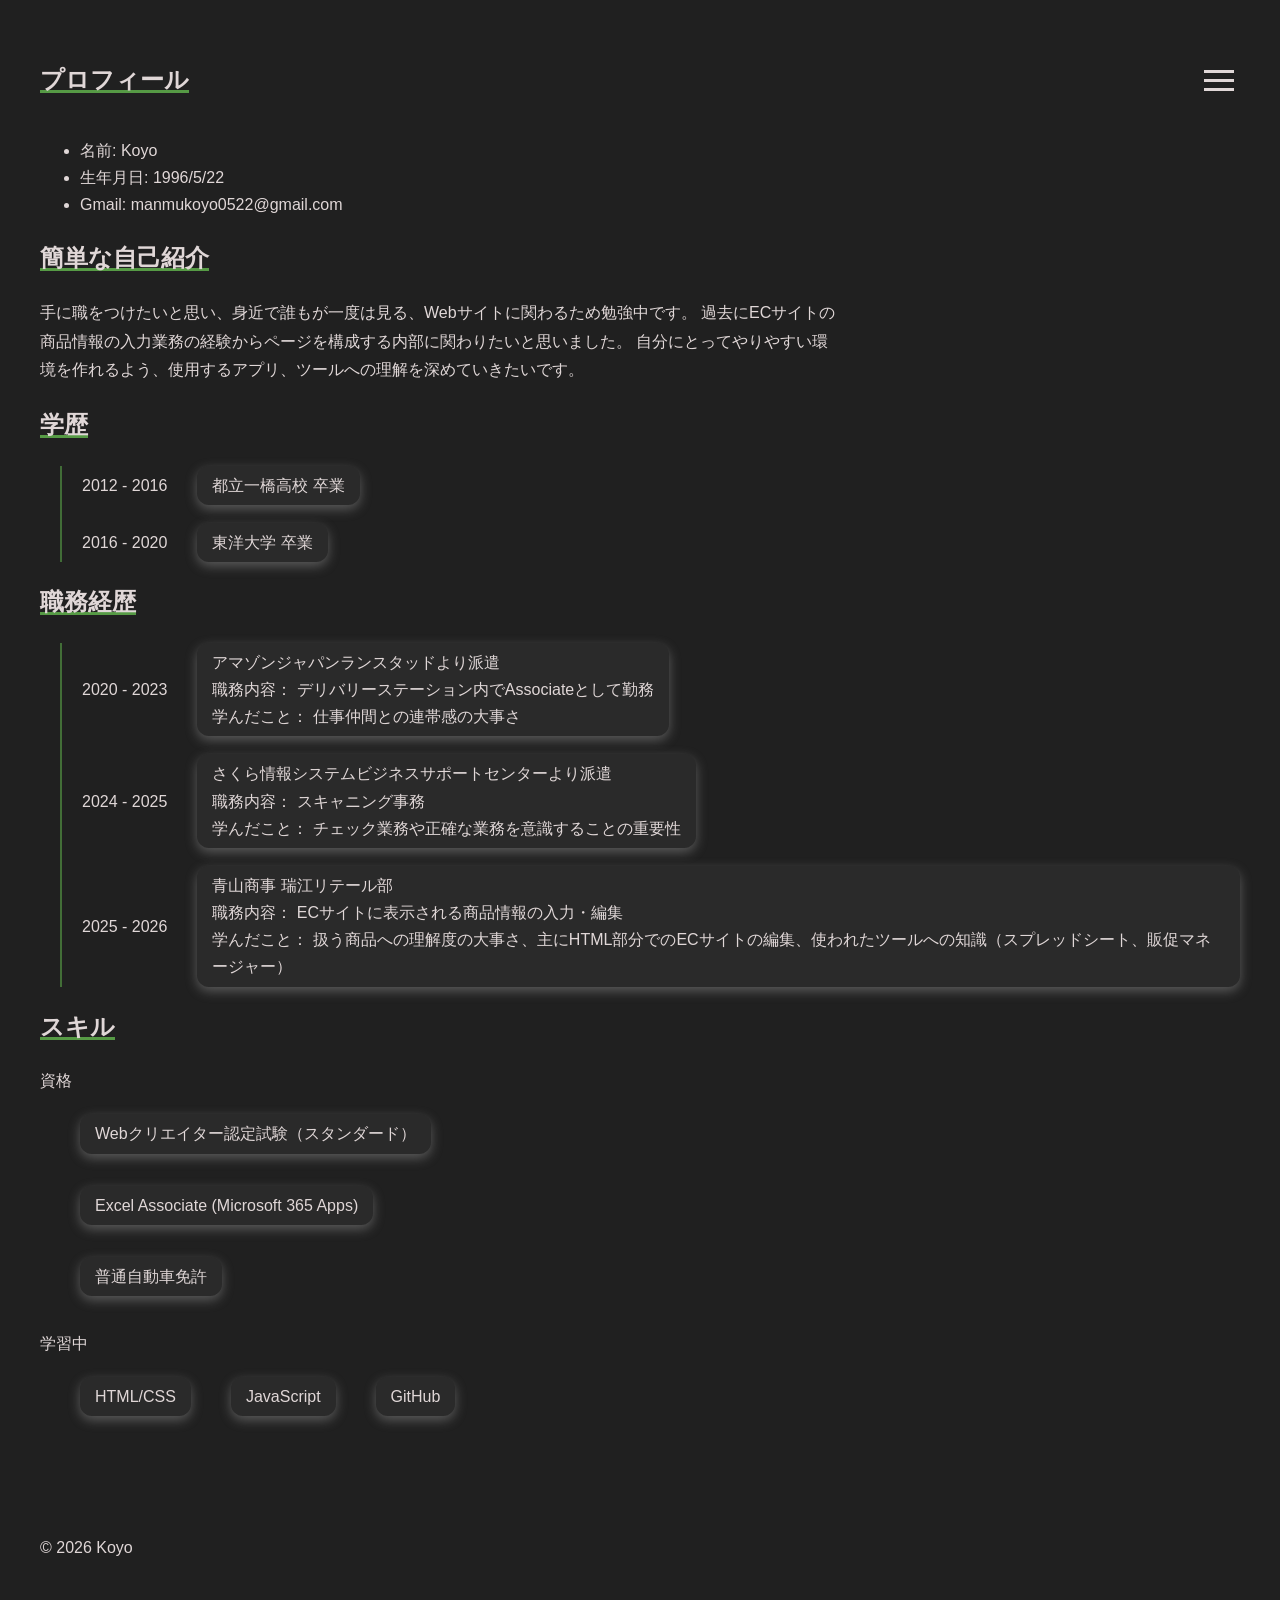
<file: index.html>
<!DOCTYPE html>
<html lang="ja">
<head>
  <meta charset="UTF-8">
  <meta name="viewport" content="width=device-width, initial-scale=1.0">
  <title>自己紹介サイト</title>
  <link rel="stylesheet" href="style.css">
</head>
<body>

<div id="wrapper">
  <header>
      <div id="title-block">
        <h2>プロフィール</h2>
        <div id="open_nav" class="hamburger">
          <button class="menu-btn">
            <span></span>
            <span></span>
            <span></span>
          </button>
        </div>
      </div>  
      <ul>
        <li>名前: Koyo</li>
        <li>生年月日: 1996/5/22</li>
        <li>Gmail: manmukoyo0522@gmail.com</li>
      </ul>
  </header>

  <main>
    <section>
      <h2>簡単な自己紹介</h2>
      <p id="intro">手に職をつけたいと思い、身近で誰もが一度は見る、Webサイトに関わるため勉強中です。
        過去にECサイトの商品情報の入力業務の経験からページを構成する内部に関わりたいと思いました。
        自分にとってやりやすい環境を作れるよう、使用するアプリ、ツールへの理解を深めていきたいです。
      </p>

      <h2>学歴</h2>
      <ul class="timeline-left">
        <li><span>2012 - 2016</span><p>都立一橋高校 卒業</p>
        </li>
        <li><span>2016 - 2020</span><p>東洋大学 卒業</p>
        </li>
      </ul>

      <h2>職務経歴</h2>
      <ul class="timeline-left">
        <li><span>2020 - 2023</span>
        <p>アマゾンジャパンランスタッドより派遣<br>
        職務内容： デリバリーステーション内でAssociateとして勤務<br>
        学んだこと： 仕事仲間との連帯感の大事さ</p></li>
        
        <li><span>2024 - 2025</span>
        <p>さくら情報システムビジネスサポートセンターより派遣<br>
        職務内容： スキャニング事務<br>
        学んだこと： チェック業務や正確な業務を意識することの重要性</p></li>

        <li><span>2025 - 2026</span>
        <p>青山商事 瑞江リテール部<br>
        職務内容： ECサイトに表示される商品情報の入力・編集<br>
        学んだこと： 扱う商品への理解度の大事さ、主にHTML部分でのECサイトの編集、使われたツールへの知識（スプレッドシート、販促マネージャー）</p></li>
        </div>
      </ul>

      <h2>スキル</h2>
      <p>資格</p>
      <ul id="ability" class="skil-list">
        <li>Webクリエイター認定試験（スタンダード）</li>
        <li>Excel Associate (Microsoft 365 Apps)</li>
        <li>普通自動車免許</li>
      </ul>

      <p>学習中</p>
      <ul id="skil" class="skil-list">
        <li>HTML/CSS</li>
        <li>JavaScript</li>
        <li>GitHub</li>
      </ul>
      </div>
    </section>
  </main>
</div><!-- /.wrapper --> 

<nav id="nav">
  <ul id="nav-content">
    <li><button id="light-toggle">☼</button></li>
    <li><a href="#">Home</a></li>
    <li><a href="./簡易的なお問い合わせフォーム/index.html">お問い合わせ</a></li>
  </ul>
</nav>

<footer>
  <p>&copy; 2026 Koyo</p>
</footer>

<script>
  'use strict';

/*ハンバーガーメニュー開閉*/  
document.addEventListener('DOMContentLoaded' , () => {
  document.getElementById('open_nav').addEventListener('click' , () => {
    document.getElementById('wrapper').classList.toggle('show');
    document.getElementById('nav').classList.toggle('show');
  });
});

/*ライトモード切替*/  
document.addEventListener('DOMContentLoaded', () => {
    document.getElementById('light-toggle').addEventListener('click', ()=> {
        document.body.classList.toggle('light-mode');
        document.getElementById('menu-btn').classList.toggle('light-mode');
    });
});
</script>
</body>
</html>
</file>
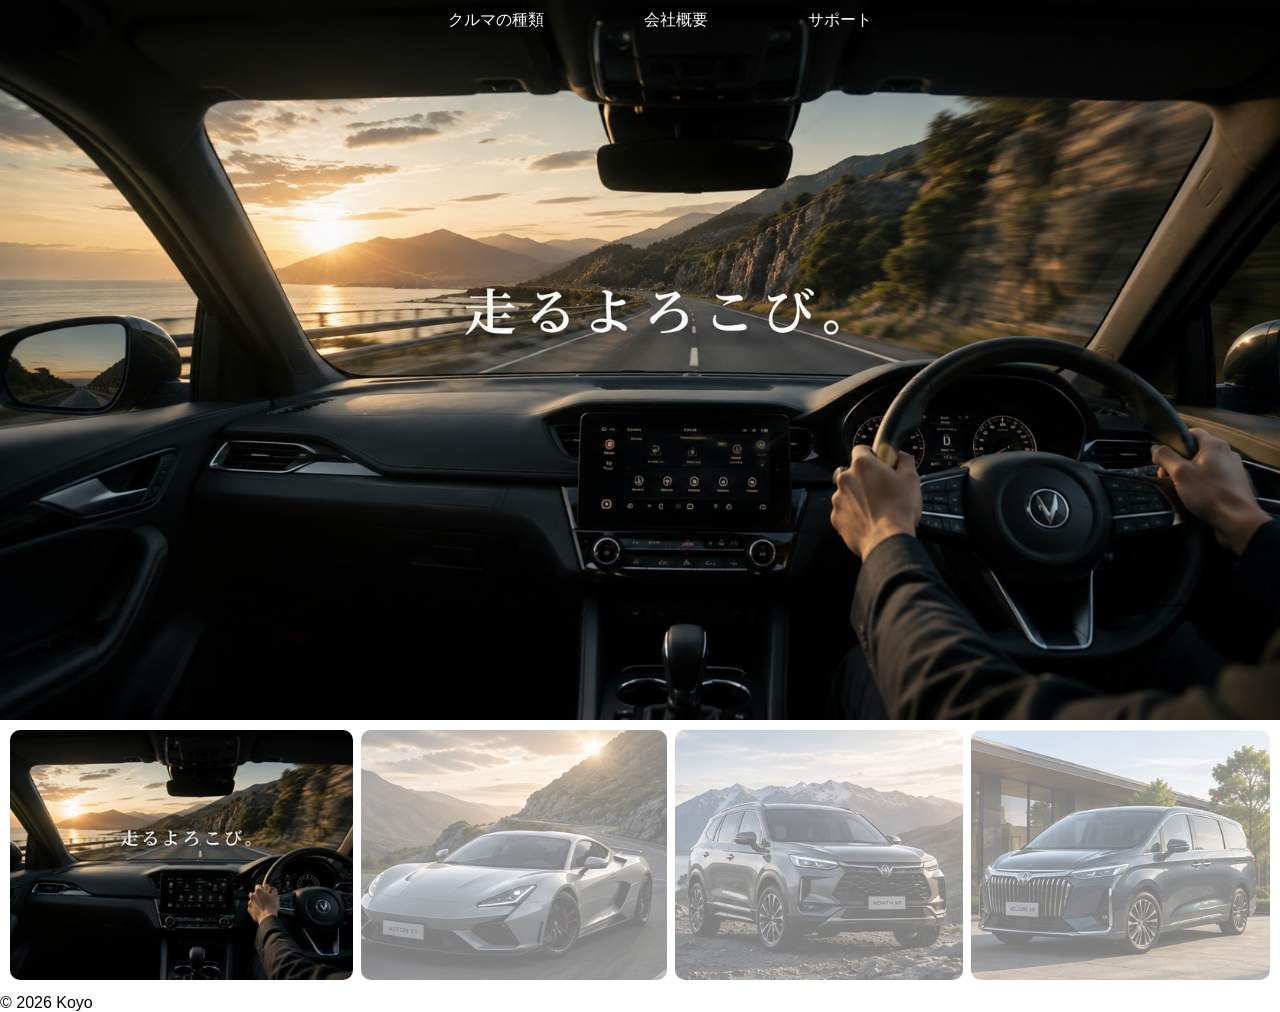
<file: 架空の車メーカーサイト/index.html>
<!DOCTYPE html>
<html lang="ja">
<head>
    <meta charset="UTF-8">
    <meta name="viewport" content="width=device-width, initial-scale=1.0">
    <meta name="description" content="ページの説明">
    <title>架空の車サイトのトップページ</title>
    <link rel="stylesheet" href="style.css">
</head>

<body>

    <div id="wrapper">
    <div class="container">    
    <header>
        <ul>
            <li>クルマの種類</li>
            <li>会社概要</li>
            <li>サポート</li>
        </ul>
    </header>
    </div><!-- /.container -->

    <main>
        <section>
            <div class="center">
                <div class="first-view">
                    <img src="./image/main.jpg" id="bigimg">
                </div>

            <ul class="small-image">
                <li><img src="./image/thumb-main.jpg" class="thumb" data-image="./image/main.jpg"></li>
                <li><img src="./image/thumb-car1.jpg" class="thumb" data-image="./image/car1.jpg"></li>
                <li><img src="./image/thumb-car2.jpg" class="thumb" data-image="./image/car2.jpg"></li>
                <li><img src="./image/thumb-car3.jpg" class="thumb" data-image="./image/car3.jpg"></li>
            </ul>
            </div>
        </section>
    </main>
    </div><!-- /#wrapper -->

    <footer>
        <p>&copy; 2026 Koyo</p>
    </footer>

    <!-- JavaScript -->
    <script>
        'use strict';

        /*ページをスクロールしたらscrolledクラスを追加*/
        window.addEventListener('scroll' , () => {
            if(window.scrollY > 0) {
                document.querySelector('header').classList.add('scrolled');
            } else {
                document.querySelector('header').classList.remove('scrolled');
            }
        });

        /*サムネイルとスライドショーのための定義*/
        const thumbs = document.querySelectorAll('.thumb');
        const items = document.querySelectorAll('.small-image li');

        let currentIndex = 0;

        /*クリックしたサムネイルを大きな画像に変更*/
        thumbs.forEach((item, index) => {
            item.addEventListener('click' , () => {
                document.getElementById('bigimg').src = item.dataset.image;
                
        /*クリックしたサムネイルだけにactiveクラスを追加*/        
                items.forEach((item) => {
                    item.addEventListener('click' , () => {
                        items.forEach((item) => {
                            item.classList.remove('active');
                        });
                        
                        items[index].classList.add('active');
                        
                        currentIndex = index;
                    });
                });    

            });
        });


        /*最初の画像をクリックされている状態*/
        items[0].classList.add('active');
        
        /*スライドショー*/
        function changeImage() {
            currentIndex++;

            if(currentIndex >= thumbs.length) {
                currentIndex = 0;
            }

            thumbs[currentIndex].click();
        }

        setInterval(changeImage , 4000);
    </script>
</body>
</html>
</file>
<file: style.css>
@charset "UTF-8";

/*全体に適用*/
body {
    background-color: rgba(22, 22, 22, 0.952);
    font-family: Arial;
    color: rgb(224, 215, 215);
    line-height: 1.7;
    margin: 40px;
}
body.light-mode {
    background-color: rgb(224, 215, 215);
    color: rgba(22, 22, 22, 0.952);
    transition: 0.3s;
}
body.light-mode .menu-btn span {
    background: rgba(22, 22, 22, 0.952);
    transition: 0.3s;
}
h2 {
    text-decoration: underline;
    text-decoration-color: rgba(95, 175, 75, 0.856);
    text-decoration-thickness: 3px;
}

/*ヘッダーの並び*/
#title-block {
    display: flex;
    justify-content: space-between;
}
.hamburger {
    align-self: center;
}

/*自己紹介*/
#intro {
    width: 100%;
    max-width: 800px;
    line-height: 1.8;
}

/*ハンバーガーメニュー制作*/
.menu-btn {
    border: none;
    background: transparent;
    cursor: pointer;
    display: flex;
    flex-direction: column;
    justify-content: center;
    gap: 6px;
}
.menu-btn span {
    display: block;
    background: rgb(224, 215, 215);
    width: 30px;
    height: 3px;
    transition: 0.3s;
}

/*ナビゲーションのスタイル*/
#nav {
    position: fixed;
    right: -270px;
    top: 0;
    width: 270px;
    height: 100%;
    background:rgba(22, 22, 22, 0.952);
}
#nav li {
    padding: 40px 20px 0 20px;
    list-style: none;
}
#nav li a {
    color:rgb(224, 215, 215);
    text-decoration: none;
}
#nav-content {
    margin-top: 15px;
}

/*ハンバーガーメニューが開かれたときのスタイル*/
.show {
    transform: translate3d(-270px, 0, 0);
}

/*メニューの開閉アニメーション*/
#wrapper, #nav {
    transition: transform 0.3s;
}

/*経歴のボーダーと横並び*/
.timeline-left {
    border-left: 2px solid rgba(95, 175, 75, 0.541);
    padding-left: 20px;
    margin-left: 20px;
}
.timeline-left li {
    display: flex;
    gap: 30px;
    align-items: center;
    margin-bottom: 18px;
}
.timeline-left span {
    white-space: nowrap;
}
.timeline-left li p {
    width: fit-content;
    max-width: 100%;
    margin: 0;
    background: rgba(156, 156, 156, 0.082);
    padding: 6px 15px;
    border-radius: 12px;
    box-shadow: 0 4px 12px rgba(156, 156, 156, 0.473);
}

/*スキル*/
#ability {
    display: flex;
    flex-direction: column;
    gap: 10px;
    list-style: none;
}
#skil {
    display: flex;
    gap: 40px;
    list-style: none;
}
.skil-list li {
    width: fit-content;
    max-width: 100%;
    margin: 4px 0;
    background: rgba(156, 156, 156, 0.082);
    padding: 6px 15px;
    margin-bottom: 18px;
    border-radius: 12px;
    box-shadow: 0 4px 12px rgba(156, 156, 156, 0.473);
}

/*フッター*/
footer {
    margin-top: 100px;
}

/*レスポンシブ*/
@media (max-width: 768px) {
    #ability,#skil {
        display: block;
    }
}
</file>
<file: 架空の車メーカーサイト/style.css>
@charset "UTF-8";

* {
    margin: 0;
}
body {
    font-family: Arial;
}
main {
    width: 100%;
}

/*ヘッダー*/
header {
    position: fixed;
    background-color: rgba(255, 255, 255, 0);
    color: white;
    top: 0;
    left: 0;
    width: 100%;
    height: 50px;
}
.container ul {
    display: flex;
    margin-top: 10px;
    list-style: none;
    justify-content: center;
    gap: 100px;
}
/*スクロールしたときのヘッダー*/
header.scrolled {
    background-color: white;
    color: black;
    transition: 0.3s;
}


/*大きな画像*/
.first-view {
    width: 100%;
    height: 80vh;
} 
.first-view img {
    width: 100%;
    height: 100%;
    object-fit: cover;
}

/*小さな画像*/
.small-image {
    display: flex;
    list-style: none;
    margin: 10px;
    padding: 0;
}
.small-image li {
    flex: 1 1 auto;
    margin-right: 8px;
    position: relative;
    overflow: hidden;
    opacity: 0.5;
    transition: 0.5s;
}
.small-image li img {
    width: 100%;
    height: 250px;
    object-fit: cover;
    border-radius: 10px;
}
.small-image li:last-of-type {
    margin-right: 0;
}
.small-image li:hover , .small-image li.active {
    opacity: 1;
}
</file>
